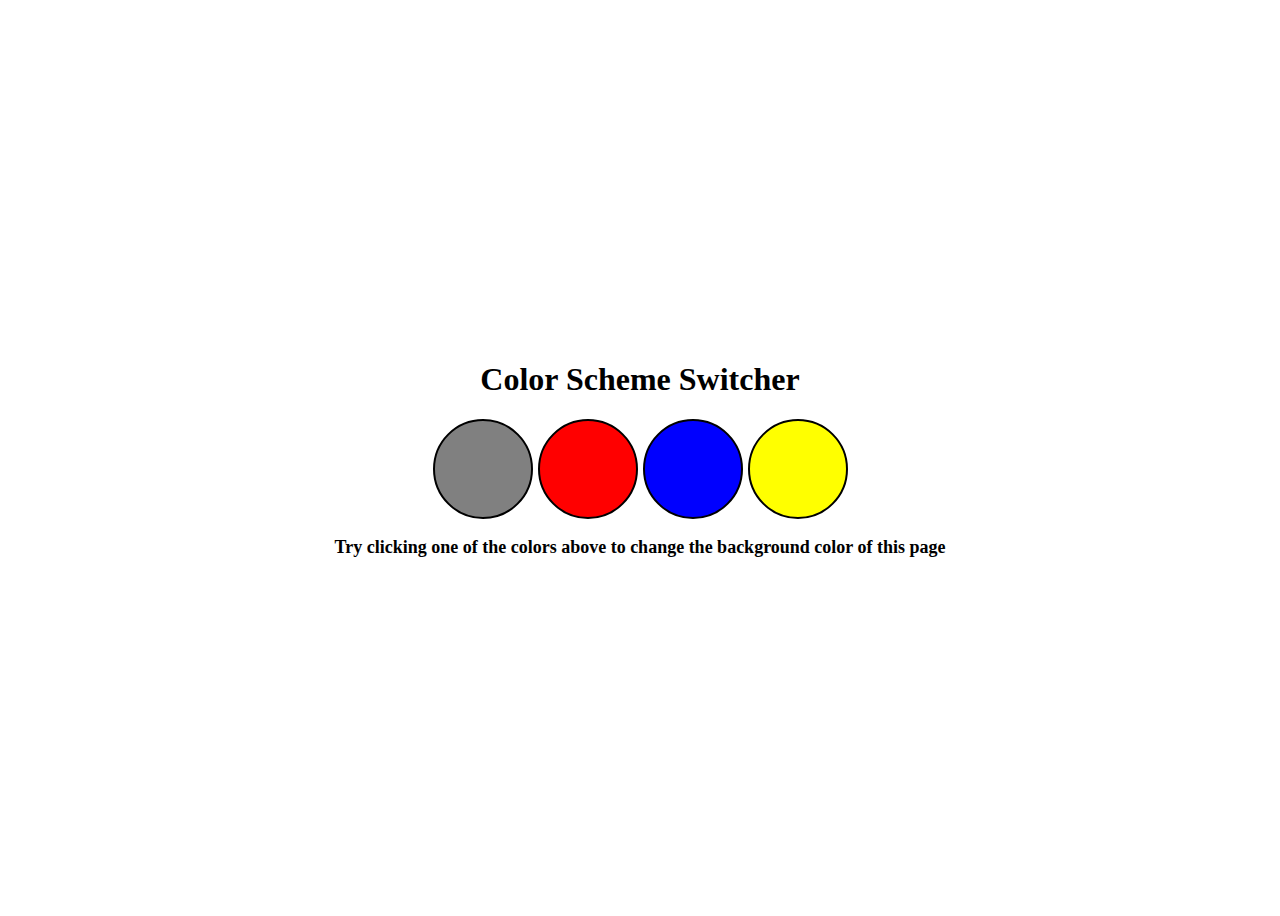
<file: Task64/index.html>
<!DOCTYPE html>
<html lang="en">
  <head>
    <meta charset="UTF-8" />
    <meta http-equiv="X-UA-Compatible" content="IE=edge" />
    <meta name="viewport" content="width=device-width, initial-scale=1.0" />
    <title>Document</title>
    <link rel="stylesheet" href="style.css" />
  </head>
  <body>
    <div class="colorChng">
      <h1>Color Scheme Switcher</h1>
      <div class="circle-container">
        <button class="color-one circle"></button>
        <button class="color-two circle"></button>

        <button class="color-three circle"></button>

        <button class="color-four circle"></button>
      </div>
      <p>Try clicking one of the colors above to change the background color of this page </p>
      
    </div>
    <script src="./app.js"></script>
  </body>
</html>
</file>
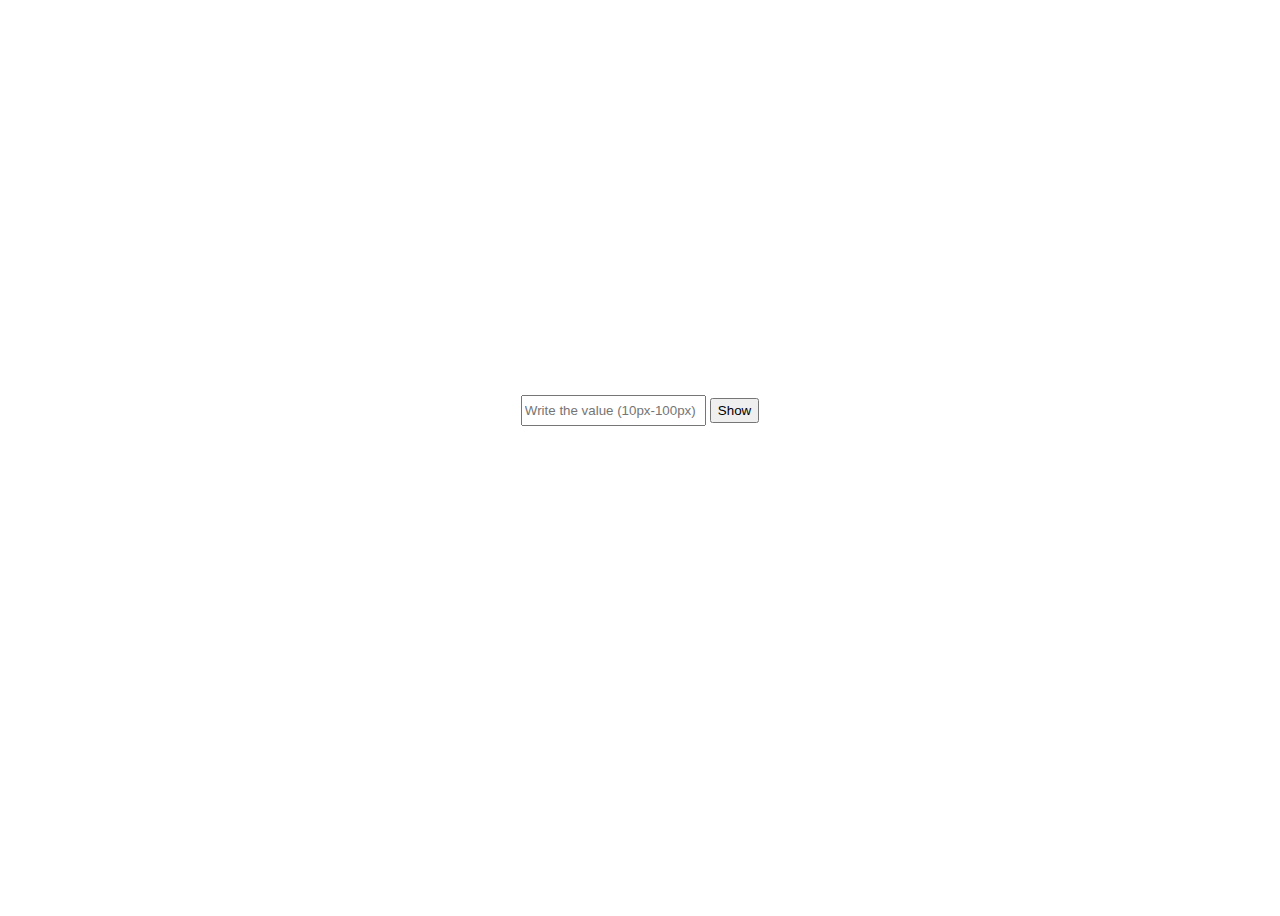
<file: Task65/index.html>
<!DOCTYPE html>
<html lang="en">
<head>
    <meta charset="UTF-8">
    <meta http-equiv="X-UA-Compatible" content="IE=edge">
    <meta name="viewport" content="width=device-width, initial-scale=1.0">
    <title>Document</title>
    <style>
        .container{
            height: 100vh;
            display: flex;
            flex-direction: column;
            justify-content: center;
            align-items: center;
            gap:40px;

        }

        input,button{
            height: 25px;
        }
       
    </style>
</head>
<body>
    <div class="container">
       <div class="input-container">

           <input id="pxValue" type="text" placeholder="Write the value (10px-100px)">
           <button id="shwBtn">Show</button>
        </div>  
        <div id="circle"></div>
        <div id="showData">

            <p id="lengthCircle"></p>
            <p id="areaCircle"></p>
        </div>
    </div>
    <script src="./app.js"></script>
</body>
</html>
</file>
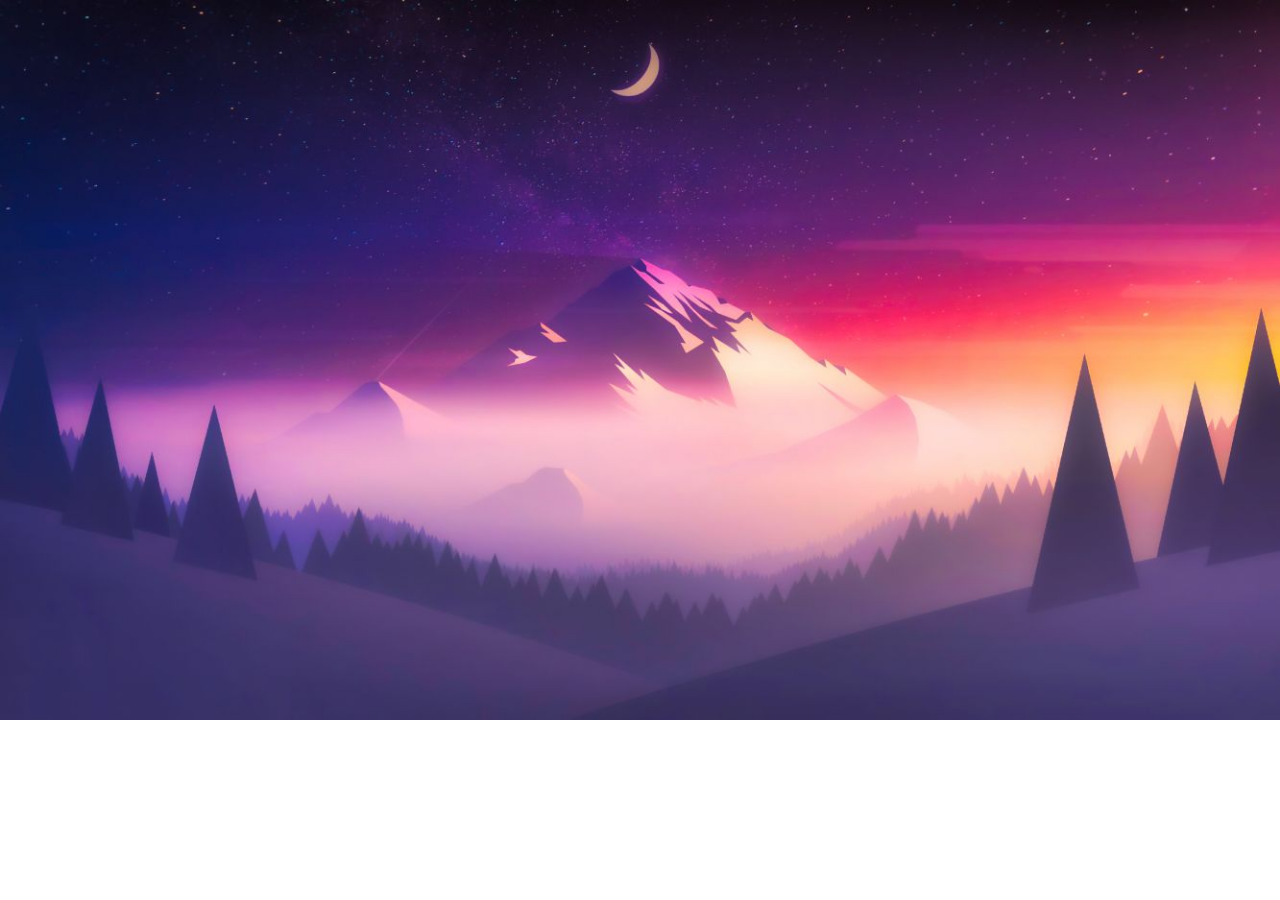
<file: Task67/index.html>
<!DOCTYPE html>
<html lang="en">
<head>
    <meta charset="UTF-8">
    <meta http-equiv="X-UA-Compatible" content="IE=edge">
    <meta name="viewport" content="width=device-width, initial-scale=1.0">
    <title>Document</title>
</head>
<body>
    

    <script src="./app.js"></script>
</body>
</html>
</file>
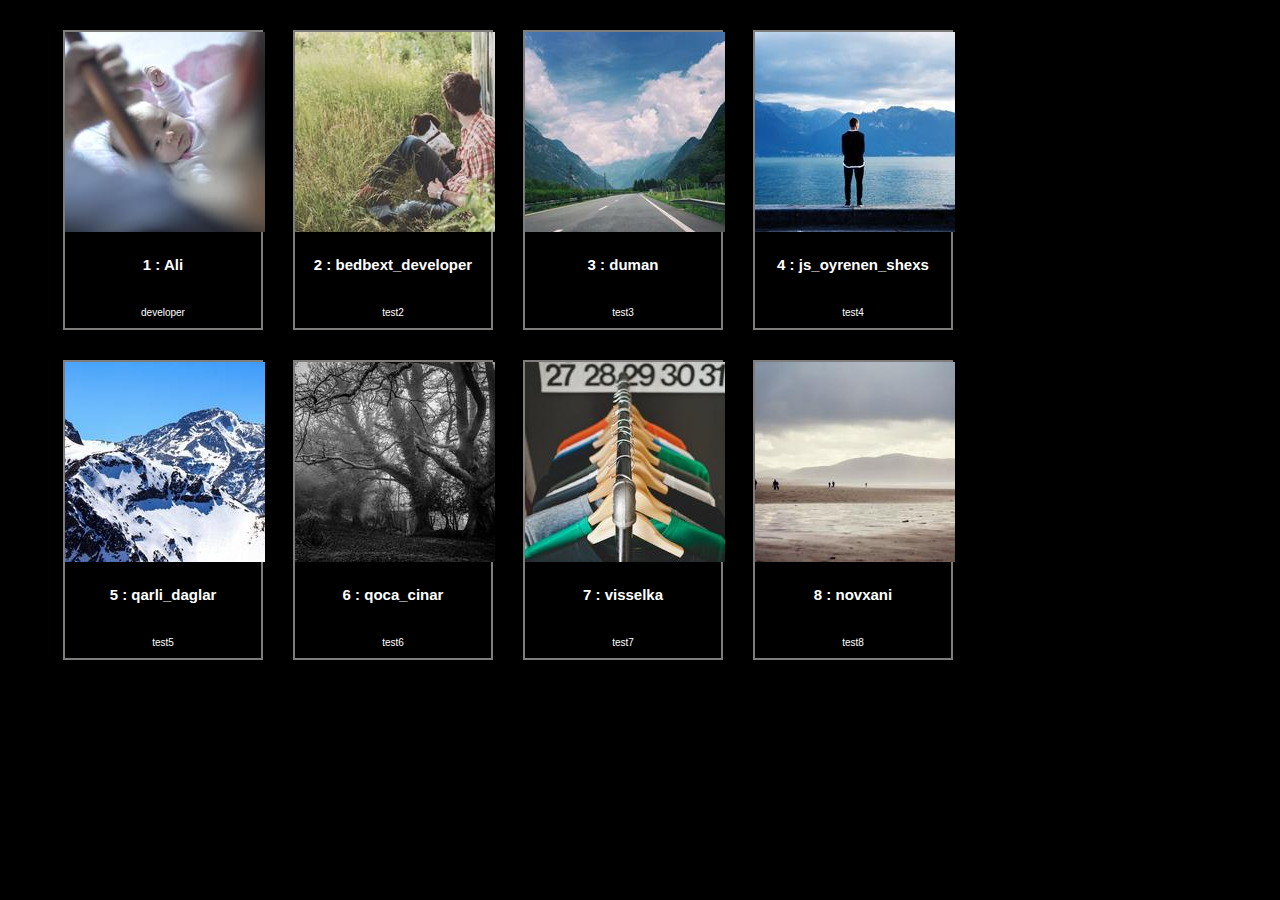
<file: Task69/index.html>
<!DOCTYPE html>
<html lang="en">

<head>
    <meta charset="UTF-8">
    <meta http-equiv="X-UA-Compatible" content="IE=edge">
    <meta name="viewport" content="width=device-width, initial-scale=1.0">
    <title>DOM_USERS</title>
    <link rel="stylesheet" href="./style.css">
</head>

<body>
    <div id="root">
        
    </div>
    <script src="./app.js"></script>
</body>

</html>
</file>
<file: Task64/style.css>
.colorChng{
    height: 100vh;
    display: flex;
    flex-direction: column;
    justify-content: center;
    align-items: center;
}
.circle-container{
    display: flex;
    gap:5px;
}
.circle{
    border: 2px solid ;
    width: 100px;
    height: 100px;
    border-radius: 50%;
  
}

.color-one{
    background-color: gray;
}

.color-two{
    background-color: red;
}

.color-three{
    background-color: blue;
}

.color-four{
    background-color: yellow;
}

p{
    font-size: 18px;
    font-weight: 700;
}
</file>
<file: Task69/style.css>
*{
    box-sizing: border-box;
}
:root {
    font-family: 'Segoe UI', Tahoma, Geneva, Verdana, sans-serif;
    font-size: 10px;
    color:white;
}
body{
    background-color: black;
    max-width: 1000px;
}

img{
    width: 200px;
    height: 200px;
}

h2, p{
    text-align: center;
}

#root{
    display: flex;
    flex-wrap: wrap;
    gap:30px;
    justify-content: center;
    margin-top: 30px;
    
}


.cart-container{
    border: 2px solid rgb(127, 124, 124);
    width: 200px;
    height: 300px;
    display: flex;
    flex-direction: column;
    justify-content: space-between;
    transition: all 0.5s;
   
}

.cart-container:hover{
    box-shadow: 0px 0px 10px white;
}
</file>
